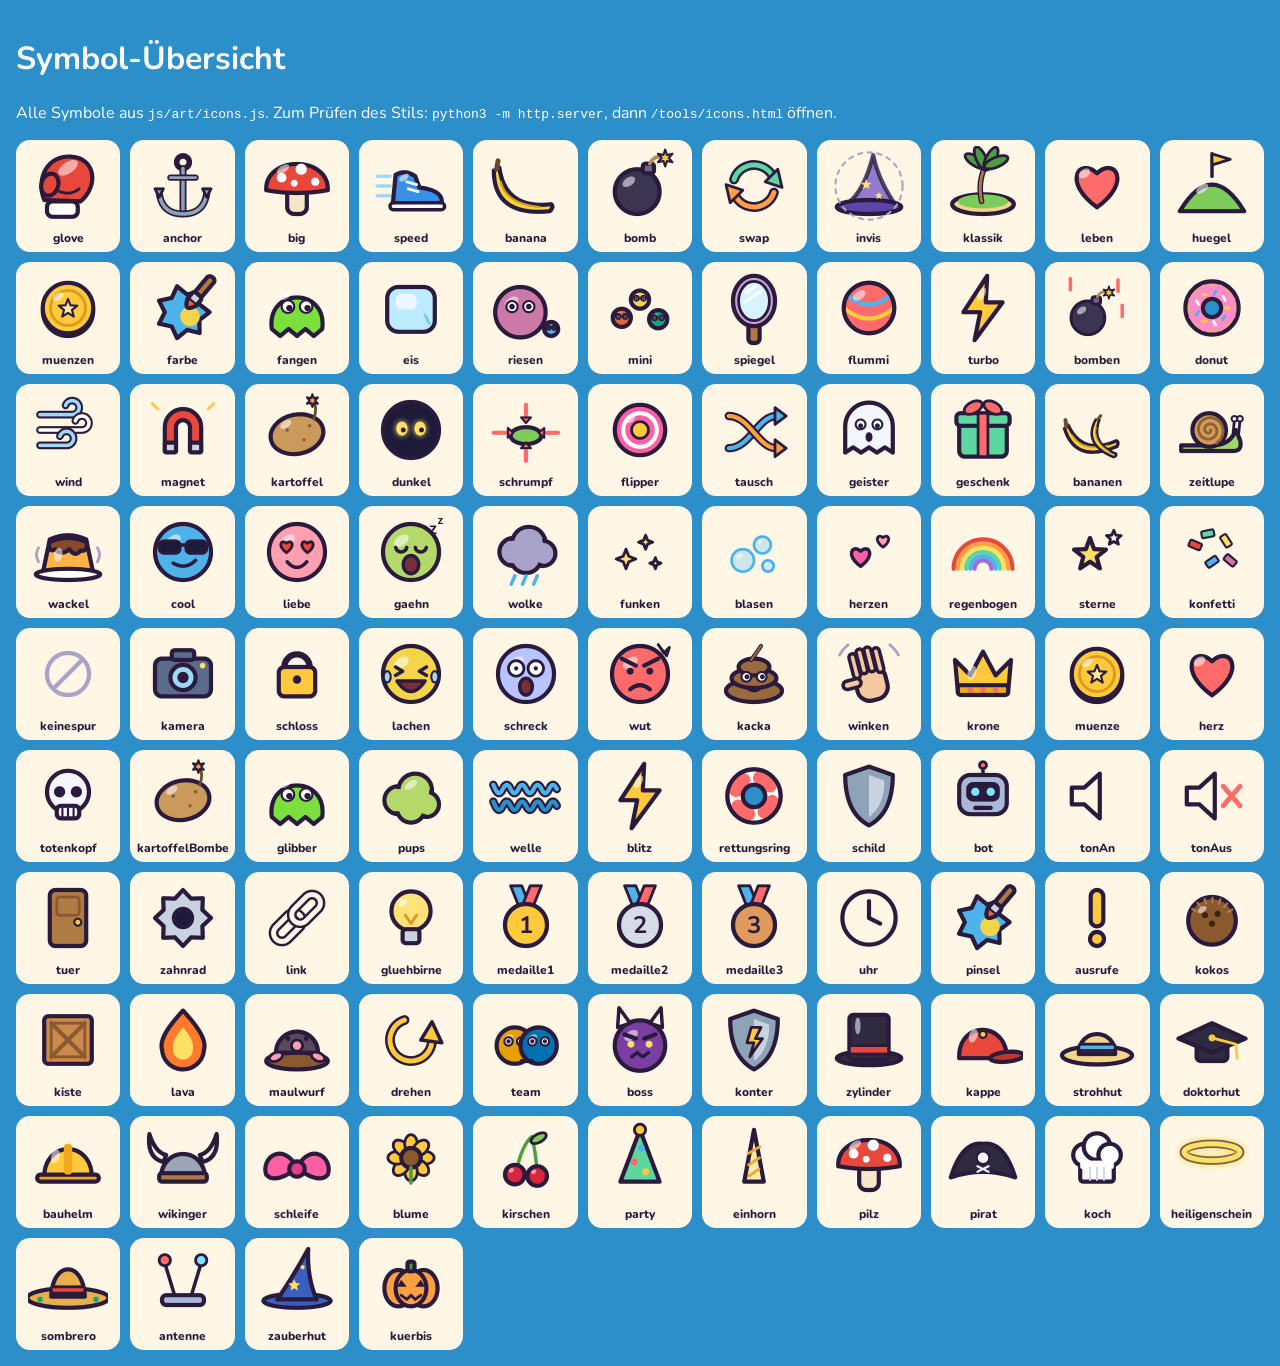
<file: tools/icons.html>
<!doctype html>
<html lang="de">
<head>
<meta charset="utf-8">
<title>PLUMPS! – Symbol-Übersicht</title>
<link href="https://fonts.googleapis.com/css2?family=Lilita+One&family=Nunito:wght@600;800&display=swap" rel="stylesheet">
<style>
  body { margin: 0; padding: 16px; background: #2C8FC9; font-family: Nunito, sans-serif; color: #fff; }
  .grid { display: grid; grid-template-columns: repeat(auto-fill, minmax(96px, 1fr)); gap: 10px; }
  figure { margin: 0; background: #FFF6E5; border-radius: 14px; padding: 6px; text-align: center; color: #2A1B3D; font-size: 12px; font-weight: 800; }
  canvas { width: 80px; height: 80px; }
</style>
</head>
<body>
<h1>Symbol-Übersicht</h1>
<p>Alle Symbole aus <code>js/art/icons.js</code>. Zum Prüfen des Stils: <code>python3 -m http.server</code>, dann <code>/tools/icons.html</code> öffnen.</p>
<div class="grid" id="grid"></div>
<script type="module">
  import { drawIcon, ICON_IDS } from '../js/art/icons.js';
  const grid = document.getElementById('grid');
  await document.fonts.ready;
  for (const id of ICON_IDS) {
    const fig = document.createElement('figure');
    const cv = document.createElement('canvas');
    cv.width = cv.height = 160;
    drawIcon(cv.getContext('2d'), id, 80, 80, 140);
    fig.append(cv, Object.assign(document.createElement('figcaption'), { textContent: id }));
    grid.append(fig);
  }
</script>
</body>
</html>
</file>
